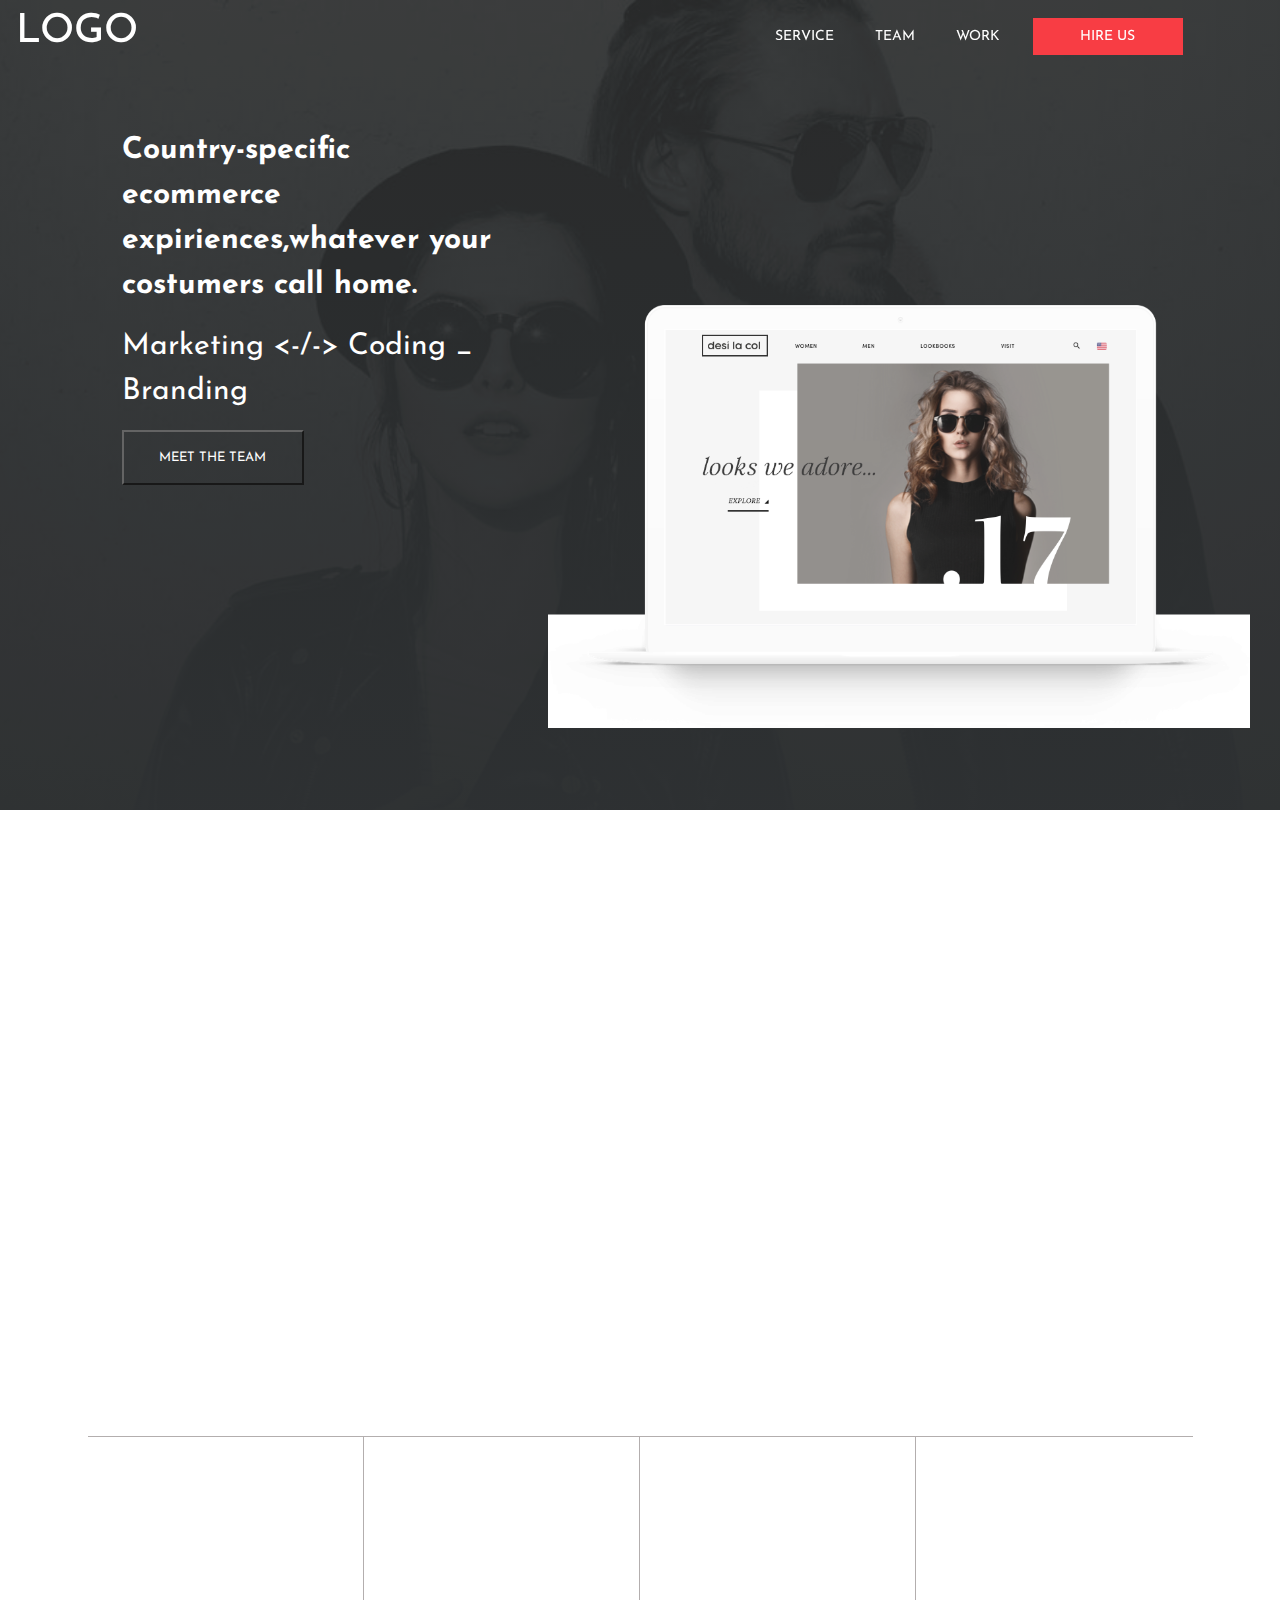
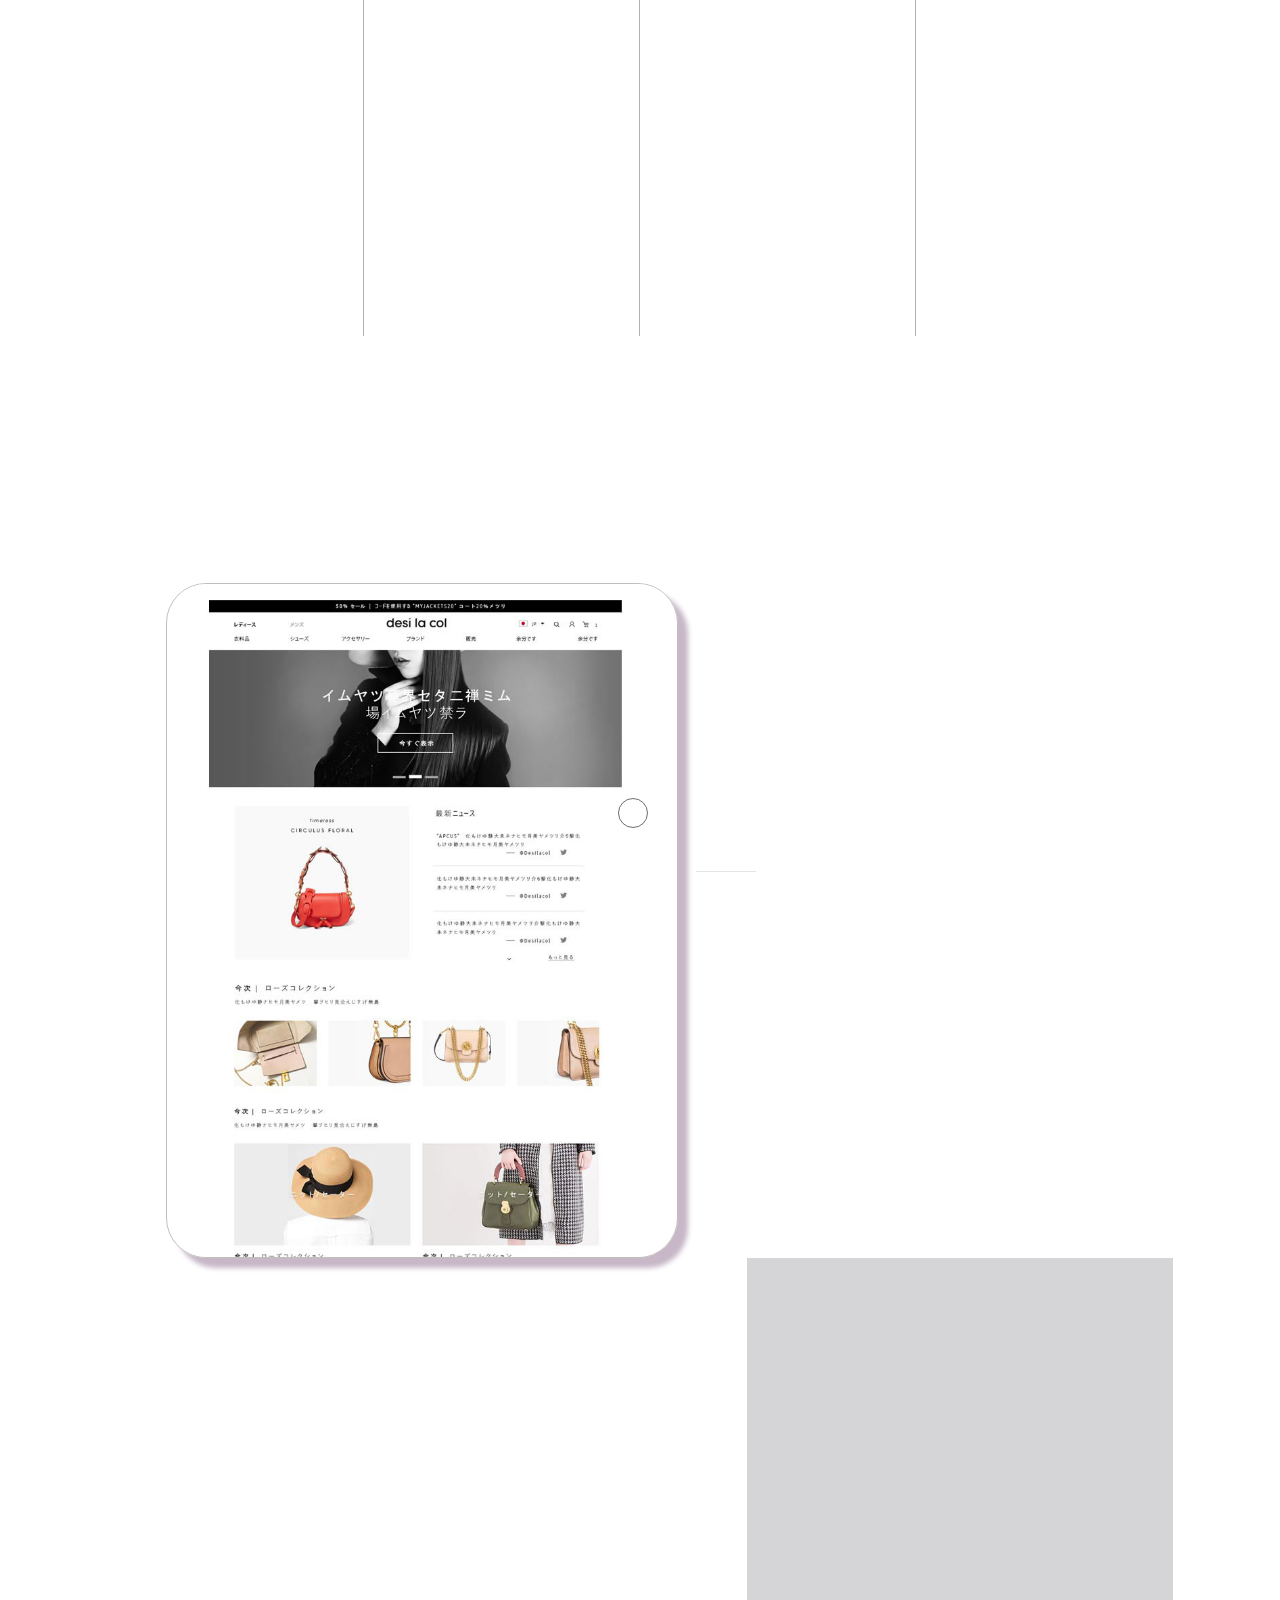
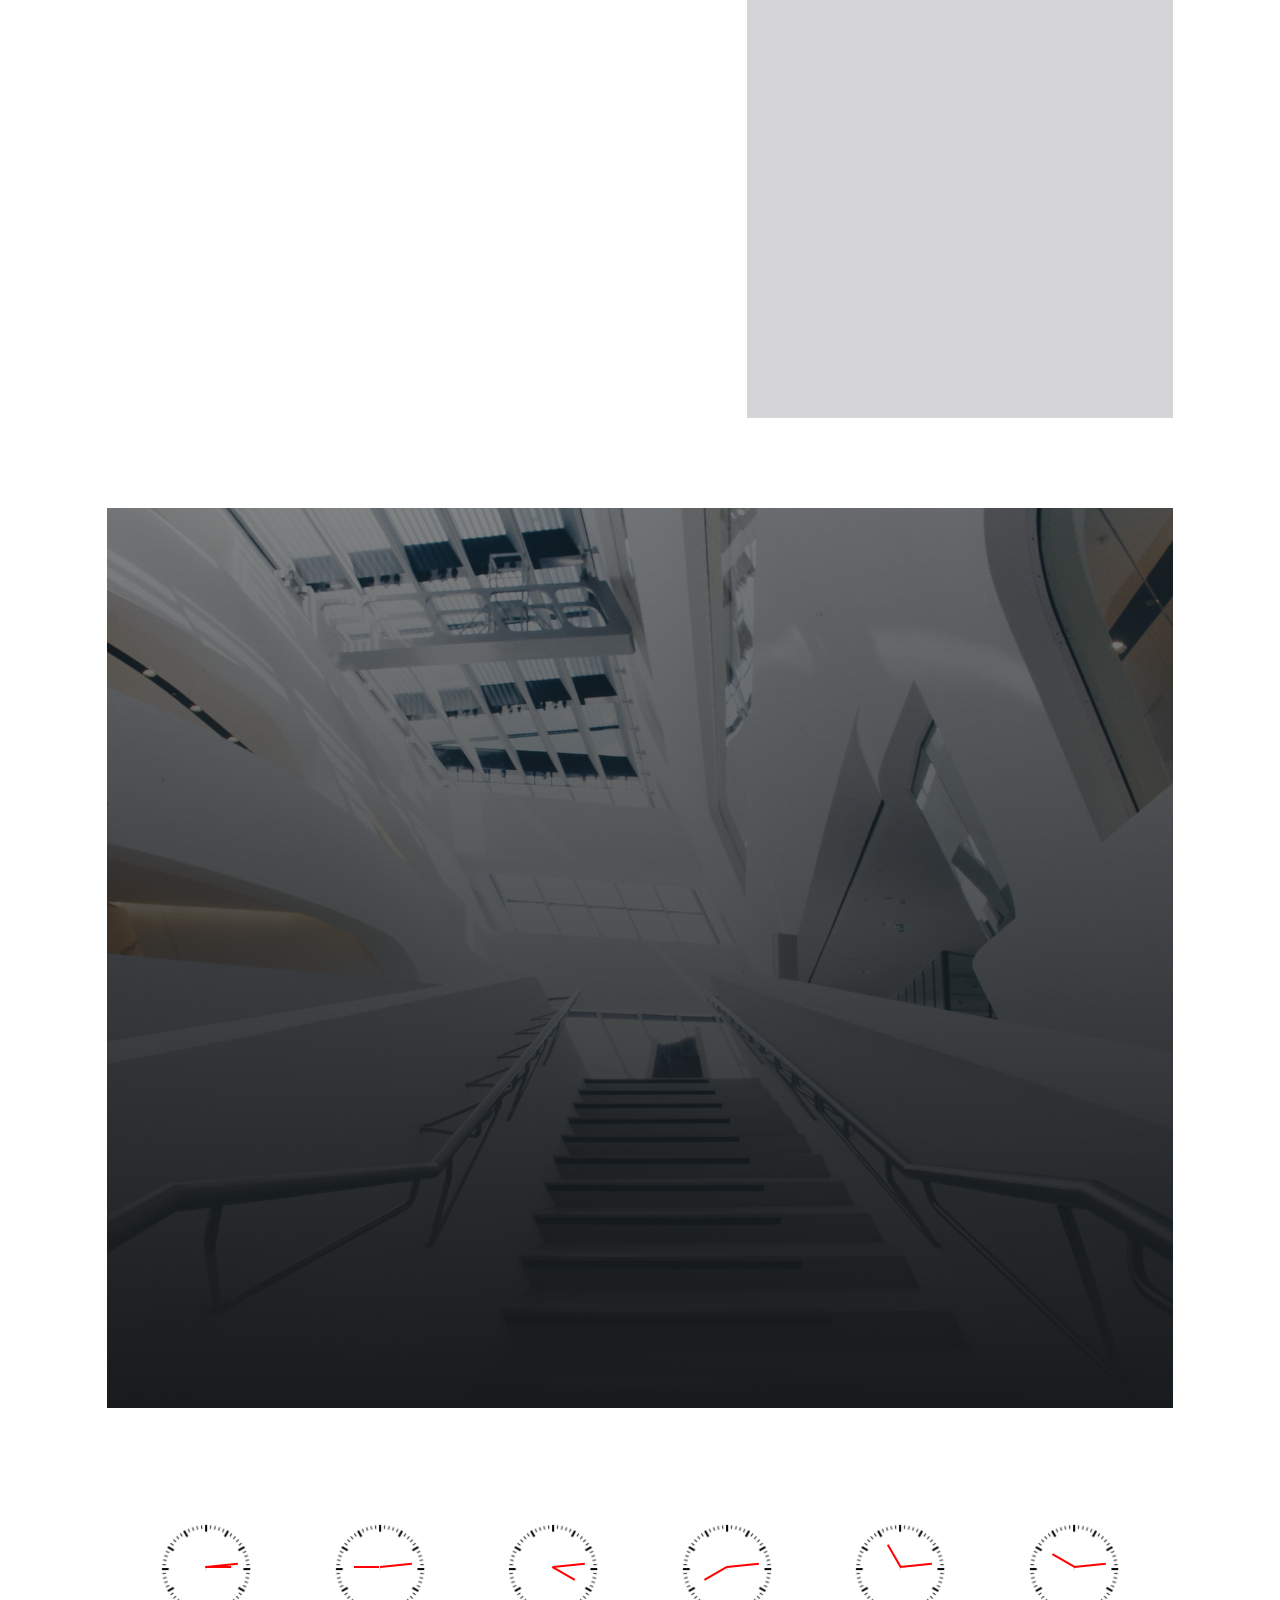
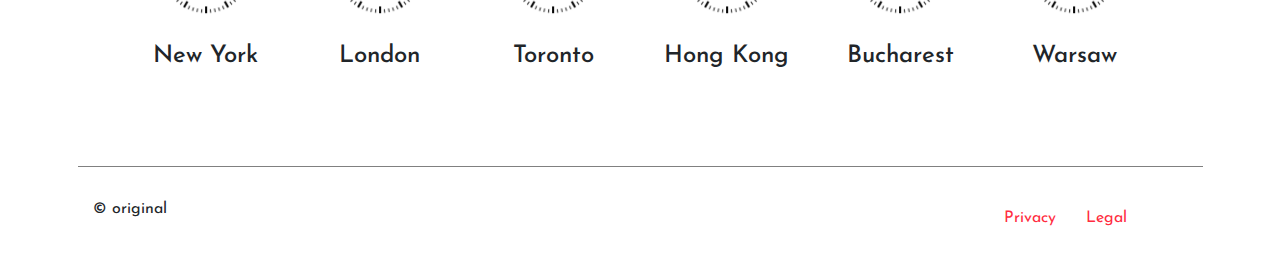
<file: index.html>
<!DOCTYPE html>
<html>
<head>
    <meta charset="utf-8" />
    <meta http-equiv="X-UA-Compatible" content="IE=edge">
    <title>Pocetna</title>
    <meta name="viewport" content="width=device-width, initial-scale=1">
    <script src="https://code.jquery.com/jquery-3.3.1.slim.min.js" integrity="sha384-q8i/X+965DzO0rT7abK41JStQIAqVgRVzpbzo5smXKp4YfRvH+8abtTE1Pi6jizo" crossorigin="anonymous"></script>
    <script src="https://cdnjs.cloudflare.com/ajax/libs/popper.js/1.14.7/umd/popper.min.js" integrity="sha384-UO2eT0CpHqdSJQ6hJty5KVphtPhzWj9WO1clHTMGa3JDZwrnQq4sF86dIHNDz0W1" crossorigin="anonymous"></script>
    <link rel="stylesheet" href="https://stackpath.bootstrapcdn.com/bootstrap/4.3.1/css/bootstrap.min.css" integrity="sha384-ggOyR0iXCbMQv3Xipma34MD+dH/1fQ784/j6cY/iJTQUOhcWr7x9JvoRxT2MZw1T" crossorigin="anonymous">
    <link rel="stylesheet" type="text/css" media="screen" href="style.css" />
    <link rel="stylesheet" href="https://use.fontawesome.com/releases/v5.8.1/css/all.css" integrity="sha384-50oBUHEmvpQ+1lW4y57PTFmhCaXp0ML5d60M1M7uH2+nqUivzIebhndOJK28anvf" crossorigin="anonymous">
    <link href="https://unpkg.com/aos@2.3.1/dist/aos.css" rel="stylesheet">
    <link href="https://fonts.googleapis.com/css?family=Josefin+Sans" rel="stylesheet"> 
</head>
<body>
  
     <!-- Navbar -->
        <nav class="navbar navbar-expand-lg navbar-IndexHtml fixed-top ">
          <h1 style="color:white">LOGO</h1>
          <div class="collapse navbar-collapse" id="navbarNav">
              <ul class="nav navbar-nav ml-auto nav-ul">
                  <li class="nav-item active">
                  <a class="nav-link" href="service.html">SERVICE </a>
                  </li>
                  <li class="nav-item">
                  <a class="nav-link" href="team.html">TEAM</a>
                  </li>
                  <li class="nav-item">
                  <a class="nav-link" href="work.html">WORK</a>
                  </li>
                  <li class="nav-item">
                      <a id="HireUs-btn"class="nav-link " href="hireUs.html">HIRE US</a>
                  </li>
              </ul>
            </div>
          <span id='togle-span' style="font-size:30px;cursor:pointer ; color: rgb(150, 145, 145);" onclick="openNav()">&#9776; </span>
        </nav>

        <div id="myNav" class="overlay">
          <a href="javascript:void(0)" class="closebtn" onclick="closeNav()">&times;</a>
          <div class="overlay-content">
            <a href="service.html">SERVICE</a>
            <a href="team.html">TEAM</a>
            <a href="work.html">WORK</a>
            <a href="hireUs.html">Hire Us</a>
          </div>
        </div>
       
        <!-- First slide -->

<div class="container-fluid ">
   <div class="row  home-page-description index-background-container">
      <div class="col-lg-1 col-sm-1"></div>
        <div class=" col-lg-4 col-md-4 col-sm-4 col-xs-12" style="margin-top:10%;">
            <p> 
            <b>
             Country-specific ecommerce  <br> 
            expiriences,whatever your costumers
            call home.
            </b> 
            </p>
            <p>Marketing <-/-> Coding _  Branding</p>
            <a href="team.html"><button id="meet-the-team-btn">MEET THE TEAM</button></a>
        </div>
        <div class="col-lg-6 col-md-6  col-sm-6 col-xs-12 lap-top-img">
            <img src="img/lap-top.png" alt="">
        </div>
    </div>

<!-- Second slide -->
        
    <div class="row my-5 second-slide-row">
        <div class="col-lg-1">  </div>
        <div class=" col-lg-5 col-md-6 col-sm-12 col-xs-12">
            <div data-aos="zoom-in">
            <h2>  <b>This is  Global 
            Market <br>
            <span id="color-red-span">as a Service</span>.
            </b></h2>
            </div>
        </div>
        <div class="col-lg-5 col-md-6 col-sm-12 col-xs-12">
            <div data-aos="zoom-in">
<p> Lorem ipsum dolor sit amet consectetur, adipisicing elit. Voluptates illo voluptatum mollitia minus.</p>          
  <p>We design, localize, operate , optimize and market country-specific sites in distant markets on behaif of coveted brands, without requiring them to supply either the technology or ideas.</p>
            </div>
            <div class="box b" data-aos="fade-down" data-aos-duration="1000"> <button id="service-btn">SERVICE</button> </div>
        </div>
    </div>
    <div class="row third-slide-row my-5" id="padding-container"> 
      <div class="col-lg-3 col-md-3 col-sm-12 col-xs-12 box-slide-col-padding hover-effect">
        <div class="box b" data-aos="fade-up" data-aos-duration="1000">
            <p class="title-effects">Country-Specific Site Design</p>
            <p class="hidden-text">
              <i class="fas fa-map-marker-alt" style="color:red;"></i>
                Lorem ipsum dolor sit amet consectetur, adipisicing elit. Exercitationem quae soluta repellendus perspiciatis? Quae, nihil.
            </p>
        </div>
      </div>
      <div class="col-lg-3 col-md-3 col-sm-12 col-xs-12 box-slide-col-padding hover-effect">
          <div class="box b" data-aos="fade-up" data-aos-duration="1800">
              <p class="title-effects">In-Market Custumer Acquilsition & Conversion optimization</p>
              <p class="hidden-text">
              <i class="fas fa-map-marker-alt" style="color:red;"></i>
                Lorem ipsum dolor sit amet consectetur, adipisicing elit. Exercitationem quae soluta repellendus perspiciatis? Quae, nihil.
              </p>
          </div>
      </div>
      <div class="col-lg-3 col-md-3 col-sm-12 col-xs-12 box-slide-col-padding hover-effect">
          <div class="box b" data-aos="fade-up" data-aos-duration="2200">
              <p class="title-effects">Localised Merchandlising & Pricing</p>
              <p class="hidden-text">
              <i class="fas fa-map-marker-alt" style="color:red;"></i>
                Lorem ipsum dolor sit amet consectetur, adipisicing elit. Exercitationem quae soluta repellendus perspiciatis? Quae, nihil.
              </p>
          </div>
      </div>
      <div class="col-lg-3 col-md-3 col-sm-12 col-xs-12 hover-effect index-mobile" style="padding:5%;">
          <div class="box b" data-aos="fade-up" data-aos-duration="3000"> 
            <p class="title-effects">Global Operations & Logistics </p>
            <p class="hidden-text">
            <i class="fas fa-map-marker-alt" style="color:red;"></i>
        Lorem ipsum dolor sit amet consectetur, adipisicing elit. Exercitationem quae soluta repellendus perspiciatis? Quae, nihil.
            </p>
        </div>
      </div>
    </div>

    <div class="row my-6">
      <div class="col-lg-1 col-md-1"></div>
      <div class="col-lg-6 col-md-6 col-sm-6 col-xs-12">
        <div class="row">
          <div class="col-lg-11 col-md-11 col-sm-11 col-xs-11"> 
            <div class="ipad">
              <div class="inner-img">
                <img src="img/screen-jp3-8939b24d7e.jpg" alt="">
              </div>
            </div>
          </div>
          <div class="col-lg-1 col-md-1 col-sm-1 col-xs-1"   >  
            <div class="arrow-scroll">
                <i id="up" class="fas fa-long-arrow-alt-up"></i>
                <hr>
                <i id="down" class="fas fa-long-arrow-alt-down"></i>
                <div id="circle"></div>
            </div>
          </div> 
        </div>
      </div>
      <div class="col-lg-4  col-md-4 col-sm-6 col-xs-12 "  data-aos="zoom-in" data-aos-duration="1500" style="padding:2%" >
          <h2>
          <b>
          From pixels to parcels, we take your entire operation global in 4 to 8 weeks.
          </b>
          </h2>
          <p class="font-size-20px">
              True localisation is thoughtfully tailoring the entire customer experience to suit a market. 
              Only Localised lets you deliver the shopping experiences your global consumers expect.
          </p>
          <h2>Desi la col  <i class="fas fa-map-marker-alt" style="color:red;"></i></h2>  <p class="border-top-paragraph" ></p>
      </div> 
    </div>
    <div class="row">
      <div class="col-lg-1 col-md-1 col-sm-1"></div>
        <div class="col-lg-6 col-md-6 col-sm-6 col-xs-12 my-6">
            <div data-aos="fade-up" data-aos-duration="3000">
              <p class="title-five-slide">
                  We make the expirience of selling to 
                  your internationalcustumer as easy as seling to your 
                  domestic one
              </p>
            </div>
        </div>
      <div class="col-lg-4 col-md-4 col-sm-4 col-xs-12 bg-grey">
        <div data-aos="fade-up" data-aos-duration="2000"> 
            <div class="row"> 
                <div class="col-lg-2"><p class="numbers">01</p></div>
                <div class="col-lg-10">
                    <h2>Fast the market</h2>
                    <p>Beautiful localised website in 4 to 8 weeks</p>
                </div>
            </div>
            <div class="row my-5">
                <div class="col-lg-2"><p class="numbers">02</p></div>
                <div class="col-lg-10">
                    <h2>Fast the market</h2>
                    <p>Beautiful localised website in 4 to 8 weeks</p>
                </div>
            </div>
            <div class="row">
                <div class="col-lg-2"><p class="numbers">03</p></div>
                <div class="col-lg-10">
                    <h2>Fast the market</h2>
                    <p>Beautiful localised website in 4 to 8 weeks</p>
                </div>
            </div>
        </div>
      </div>
    </div>
    <div class="row text-center">
      <div class="col-lg-1 col-md-1 col-sm-1"></div>
      <div class="col-lg-10 col-md-10 col-sm-10 col-xs-12 bg-stairs">
        <div class="row title-global-exp">
            <div class="col-lg-12">
                <div data-aos="zoom-in" >
                <h2>Global Expansion.Reimagined.</h2>
                </div>
            </div>
        </div>
        <div class="row">
          <div class="col-lg-12">
              <div data-aos="fade-right">
                  <button id="joinUs-btn">JOIN US</button>
                  <button id="hireUs-btn">HIRE US</button>
              </div>
          </div>
        </div>
      </div>
    </div>
    <div class="row clocks">
      <div class="col-lg-1"></div>
      <div class="col-lg-10 col-md-10 col-sm-10 col-xs-12">
        <div class="row ">
          <div class="col-lg-12 col-md-12 col-sm-12 col-xs-12 text-center">
              
          </div>
        </div>
        <div class="row clock-mobile">
          <div class="col-lg-2">
              <div class="clock">
                <div class="clock-face">
                  <div class="hand "id="hour-hand1"></div>
                  <div class="hand" id="min-hand1"></div>
                  <div class="hand" id="second-hand1"></div>
                </div>
              </div>
              <h4 class="text-center">New York</h4>
          </div>
          <div class="col-lg-2">
              <div class="clock">
                <div class="clock-face">
                  <div class="hand " id="hour-hand2"></div>
                  <div class="hand " id="min-hand2"></div>
                  <div class="hand " id="second-hand2"></div>
                </div>
              </div>
              <h4 class="text-center">London</h4>
          </div>
          <div class="col-lg-2">
              <div class="clock">
                <div class="clock-face">
                  <div class="hand" id="hour-hand3"></div>
                  <div class="hand"  id="min-hand3"></div>
                  <div class="hand" id="second-hand3"></div>
                </div>
              </div>
              <h4 class="text-center">Toronto</h4>
          </div>
          <div class="col-lg-2">
              <div class="clock">
                <div class="clock-face">
                  <div class="hand" id="hour-hand4"></div>
                  <div class="hand" id="min-hand4"></div>
                  <div class="hand" id="second-hand4"></div>
                </div>
              </div>
              <h4 class="text-center">Hong Kong</h4>
          </div>
          <div class="col-lg-2">
              <div class="clock">
                <div class="clock-face">
                  <div class="hand" id="hour-hand5"></div>
                  <div class="hand"  id="min-hand5"></div>
                  <div class="hand" id="second-hand5"></div>
                </div>
              </div>
              <h4 class="text-center">Bucharest</h4>
          </div>
          <div class="col-lg-2">
              <div class="clock">
                <div class="clock-face">
                  <div class="hand" id="hour-hand6"></div>
                  <div class="hand"  id="min-hand6"></div>
                  <div class="hand " id="second-hand6"></div>
                </div>
              </div>
              <h4 class="text-center">Warsaw</h4>
          </div>

        </div>
      </div>
    </div>
    <div class="row footer team-side-space">
      <div class="col-lg-3">
          <p>&copy; original </p>
      </div>
      <div class="col-lg-9 col-sm-12 text-center footer-links">
        <a href="#">Privacy</a>
        <a href="#">Legal</a>
        <a href="#"><i class="fab fa-linkedin-in" style="font-size:25px"></i></a>
      </div>
    </div>
</div>



<!-- Scripti   Aos/ bootstrap-jquery / jquery / javaScript-->

<script src="https://unpkg.com/aos@2.3.1/dist/aos.js"></script>  
<script src="https://code.jquery.com/jquery-3.3.1.slim.min.js" integrity="sha384-q8i/X+965DzO0rT7abK41JStQIAqVgRVzpbzo5smXKp4YfRvH+8abtTE1Pi6jizo" crossorigin="anonymous"></script>
<script src="https://cdnjs.cloudflare.com/ajax/libs/popper.js/1.14.7/umd/popper.min.js" integrity="sha384-UO2eT0CpHqdSJQ6hJty5KVphtPhzWj9WO1clHTMGa3JDZwrnQq4sF86dIHNDz0W1" crossorigin="anonymous"></script>
<script src="https://stackpath.bootstrapcdn.com/bootstrap/4.3.1/js/bootstrap.min.js" integrity="sha384-JjSmVgyd0p3pXB1rRibZUAYoIIy6OrQ6VrjIEaFf/nJGzIxFDsf4x0xIM+B07jRM" crossorigin="anonymous"></script>
<script	 src="https://code.jquery.com/jquery-3.3.1.js" integrity="sha256-2Kok7MbOyxpgUVvAk/HJ2jigOSYS2auK4Pfzbm7uH60=" crossorigin="anonymous"></script>
<script>
    // togle navigation
      function openNav() {
    document.getElementById("myNav").style.width = "100%";
  }
  
  function closeNav() {
    document.querySelector(".overlay").style.width = "0%";
  }
  </script>
<script src="aos.js"></script>
<script src="index.js"></script>
<script src="clocks.js"></script>



</body>
</html>
</file>
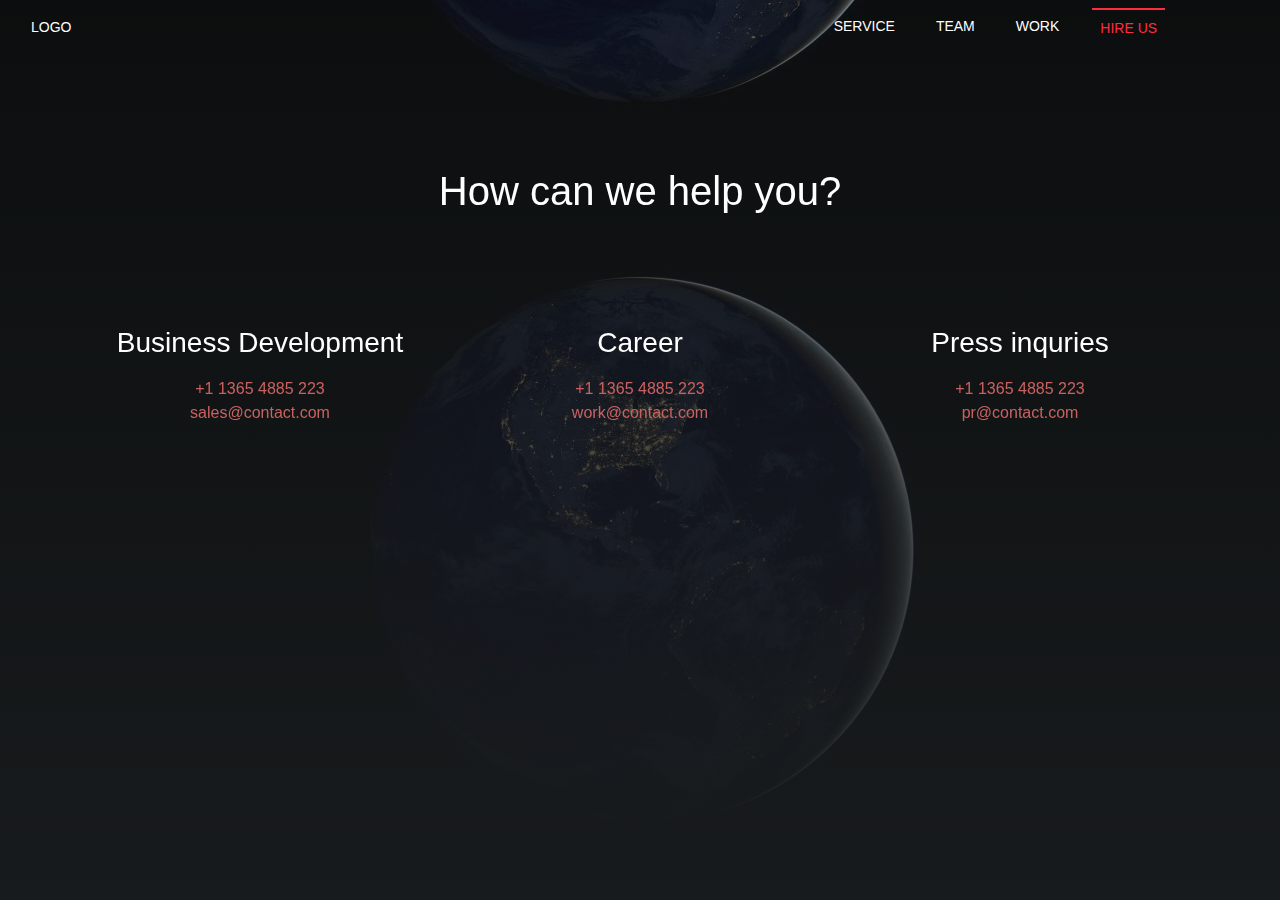
<file: hireUs.html>
<!DOCTYPE html>
<html>
<head>
    <meta charset="utf-8" />
    <meta http-equiv="X-UA-Compatible" content="IE=edge">
    <title>HireUs</title>
    <meta name="viewport" content="width=device-width, initial-scale=1">
    <script src="https://code.jquery.com/jquery-3.3.1.slim.min.js" integrity="sha384-q8i/X+965DzO0rT7abK41JStQIAqVgRVzpbzo5smXKp4YfRvH+8abtTE1Pi6jizo" crossorigin="anonymous"></script>
<script src="https://cdnjs.cloudflare.com/ajax/libs/popper.js/1.14.7/umd/popper.min.js" integrity="sha384-UO2eT0CpHqdSJQ6hJty5KVphtPhzWj9WO1clHTMGa3JDZwrnQq4sF86dIHNDz0W1" crossorigin="anonymous"></script>
<link rel="stylesheet" href="https://stackpath.bootstrapcdn.com/bootstrap/4.3.1/css/bootstrap.min.css" integrity="sha384-ggOyR0iXCbMQv3Xipma34MD+dH/1fQ784/j6cY/iJTQUOhcWr7x9JvoRxT2MZw1T" crossorigin="anonymous">
<link href="https://unpkg.com/aos@2.3.1/dist/aos.css" rel="stylesheet"> 
<link rel="stylesheet" type="text/css" media="screen" href="style.css" />
</head>
<body>
  <!-- Navbar -->
    <div class="container-fluid hire-us">
  <nav class="navbar navbar-expand-lg  ">
      <a href="index.html">LOGO</a>
          <button class="navbar-toggler" type="button" data-toggle="collapse" data-target="#navbarNav" aria-controls="navbarNav" aria-expanded="false" aria-label="Toggle navigation">
            <span class="navbar-toggler-icon"></span>
          </button>
          <div class="collapse navbar-collapse" id="navbarNav">
              <ul class="nav navbar-nav ml-auto nav-ul">
                <li class="nav-item active">
                  <a class="nav-link" href="service.html">SERVICE </a>
                </li>
                <li class="nav-item">
                  <a class="nav-link" href="team.html">TEAM</a>
                </li>
                <li class="nav-item">
                  <a class="nav-link" href="work.html">WORK</a>
                </li>
                <li class="nav-item curent">
                  <a class="nav-link " href="hireUs.html">HIRE US</a>
            </li>
              </ul>
            </div>
    </nav> 
          <!--   Glaven naslov -->
            <div class="row text-center my-5 hire-us-title  "data-aos="zoom-in">
              <div class="col-12 " >
                <h1 class="" >How can we help you?</h1>
              </div>
            </div>
                <!--  Contact information container -->
    <div class="container hire-us-title ">
            <div class="row text-center  "data-aos="fade-up"  data-aos-duration="1500">
                <div class="col-lg-4 col-md-4 col-sm-12 col-xs-12 hire-us-mobile">
                  <h3>Business Development</h3>
                  <a href="">   +1 1365 4885 223</a><br>
                  <a href=""> sales@contact.com</a>
                </div>

                <div class="col-lg-4 col-md-4 col-sm-12 col-xs-12 hire-us-mobile">
                  <h3>Career</h3>
                  <a href="">   +1 1365 4885 223</a> <br>
                  <a href=""> work@contact.com</a>
                </div>

                <div class="col-lg-4 col-md-4 col-sm-12 col-xs-12 hire-us-mobile">
                    <h3>Press inquries</h3>
                    <a href="">   +1 1365 4885 223</a><br>
                    <a href=""> pr@contact.com</a>
                </div>
            </div>
      </div>
  </div>
<script src="https://unpkg.com/aos@2.3.1/dist/aos.js"></script>  
<script src="https://code.jquery.com/jquery-3.3.1.slim.min.js" integrity="sha384-q8i/X+965DzO0rT7abK41JStQIAqVgRVzpbzo5smXKp4YfRvH+8abtTE1Pi6jizo" crossorigin="anonymous"></script>
<script src="https://cdnjs.cloudflare.com/ajax/libs/popper.js/1.14.7/umd/popper.min.js" integrity="sha384-UO2eT0CpHqdSJQ6hJty5KVphtPhzWj9WO1clHTMGa3JDZwrnQq4sF86dIHNDz0W1" crossorigin="anonymous"></script>
<script src="https://stackpath.bootstrapcdn.com/bootstrap/4.3.1/js/bootstrap.min.js" integrity="sha384-JjSmVgyd0p3pXB1rRibZUAYoIIy6OrQ6VrjIEaFf/nJGzIxFDsf4x0xIM+B07jRM" crossorigin="anonymous"></script>
<script	 
 src="https://code.jquery.com/jquery-3.3.1.js"
 integrity="sha256-2Kok7MbOyxpgUVvAk/HJ2jigOSYS2auK4Pfzbm7uH60="
 crossorigin="anonymous"></script>
 <script src="aos.js"></script>
    <script src="index.js"></script>
</body>
</html>
</file>
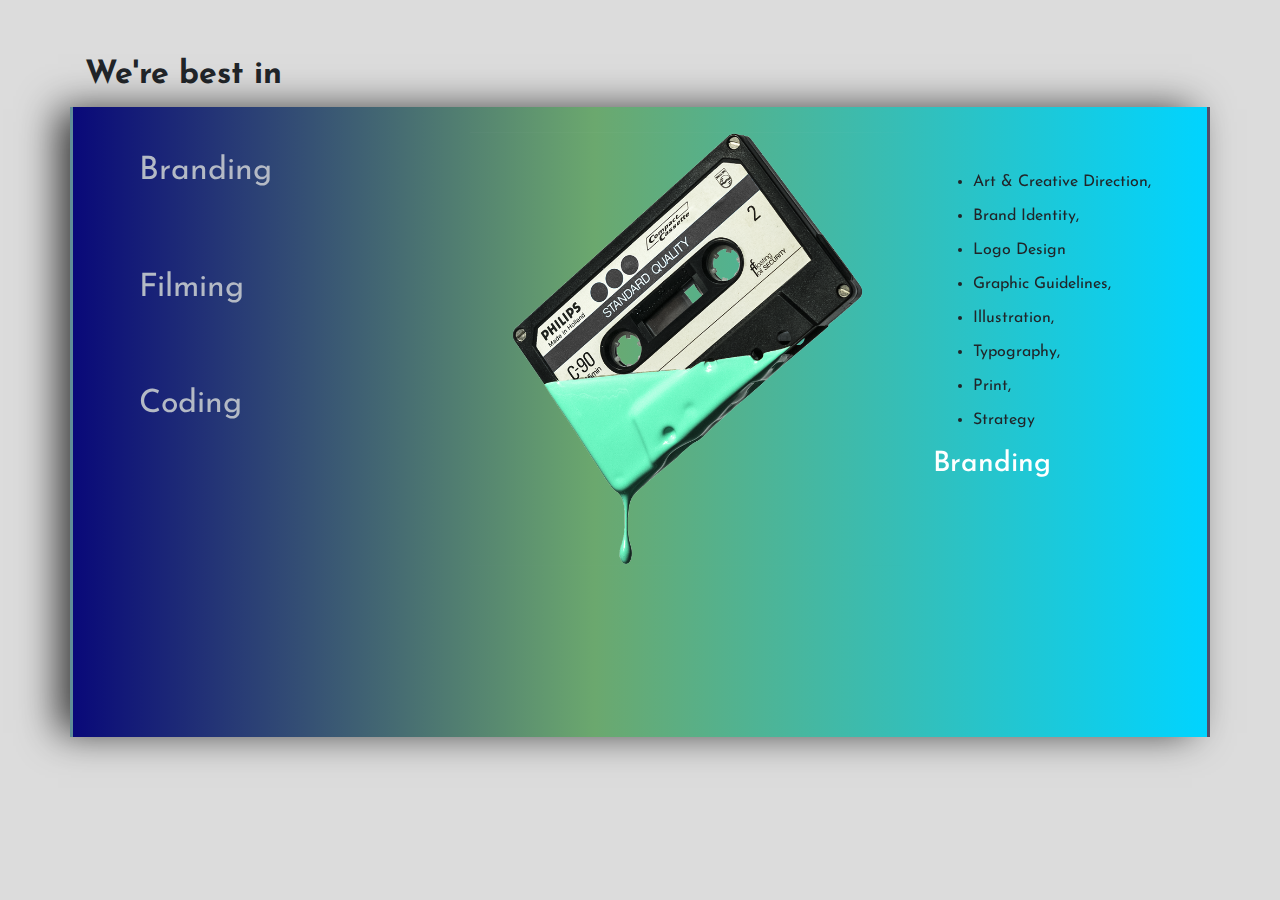
<file: service.html>
<!DOCTYPE html>
<html>
<head>
    <meta charset="utf-8" />
    <meta http-equiv="X-UA-Compatible" content="IE=edge">
    <title>Service</title>
    <meta name="viewport" content="width=device-width, initial-scale=1">
    <script src="https://code.jquery.com/jquery-3.3.1.slim.min.js" integrity="sha384-q8i/X+965DzO0rT7abK41JStQIAqVgRVzpbzo5smXKp4YfRvH+8abtTE1Pi6jizo" crossorigin="anonymous"></script>
<script src="https://cdnjs.cloudflare.com/ajax/libs/popper.js/1.14.7/umd/popper.min.js" integrity="sha384-UO2eT0CpHqdSJQ6hJty5KVphtPhzWj9WO1clHTMGa3JDZwrnQq4sF86dIHNDz0W1" crossorigin="anonymous"></script>
<link rel="stylesheet" href="https://stackpath.bootstrapcdn.com/bootstrap/4.3.1/css/bootstrap.min.css" integrity="sha384-ggOyR0iXCbMQv3Xipma34MD+dH/1fQ784/j6cY/iJTQUOhcWr7x9JvoRxT2MZw1T" crossorigin="anonymous">
<link rel="stylesheet" type="text/css" media="screen" href="style.css" />
<link href="https://fonts.googleapis.com/css?family=Josefin+Sans" rel="stylesheet"> 
<link href="https://unpkg.com/aos@2.3.1/dist/aos.css" rel="stylesheet"> 
</head>
<body id="service-body">
        <div class="container">
        <h2 style="margin-top:5%;"><b>We're best in</b></h2>
        </div>

    <div class="container service-container" data-aos="zoom-in">
         <div class="row" >
              <div class="col-lg-4 col-md-4 col-sm-4 col-xs-12" >
                <ul class="service-ul" data-aos="fade-up" data-aos-duration="2000" type='none'>
                  <li><a  id="branding" class="cool-link" href="">Branding</a></li>
                  <li><a  id="filming" class="cool-link" href="">Filming</a></li>
                  <li><a  id="coding"  class="cool-link" href="">Coding</a></li>
                </ul>
              </div>
              <div class="col-lg-5 col-md-5 col-sm-5 col-xs-12"  data-aos-duration="1500">
                <img data-aos="fade-up" id="kaseta" src="img/k7.png" alt="">
              </div>
              <div class="col-lg-3 col-md-3 col-sm-3" id="rcorners">
                <div id="service-inner">
                    <ul data-aos="zoom-in" id='service-lista' >
                        <li>Art & Creative Direction,</li>
                        <li>Brand Identity,</li>
                        <li>Logo Design</li>
                        <li>Graphic Guidelines,</li>
                        <li>Illustration,</li>
                        <li>Typography,</li>
                        <li>Print,</li>
                        <li>Strategy</li>
                      </ul>
                      <h3>Branding</h3>
                </div>
              </div>
         </div>
      </div>
    <script src="https://unpkg.com/aos@2.3.1/dist/aos.js"></script>  
<script src="https://code.jquery.com/jquery-3.3.1.slim.min.js" integrity="sha384-q8i/X+965DzO0rT7abK41JStQIAqVgRVzpbzo5smXKp4YfRvH+8abtTE1Pi6jizo" crossorigin="anonymous"></script>
<script src="https://cdnjs.cloudflare.com/ajax/libs/popper.js/1.14.7/umd/popper.min.js" integrity="sha384-UO2eT0CpHqdSJQ6hJty5KVphtPhzWj9WO1clHTMGa3JDZwrnQq4sF86dIHNDz0W1" crossorigin="anonymous"></script>
<script src="https://stackpath.bootstrapcdn.com/bootstrap/4.3.1/js/bootstrap.min.js" integrity="sha384-JjSmVgyd0p3pXB1rRibZUAYoIIy6OrQ6VrjIEaFf/nJGzIxFDsf4x0xIM+B07jRM" crossorigin="anonymous"></script>
<script
  src="https://code.jquery.com/jquery-3.4.1.js"
  integrity="sha256-WpOohJOqMqqyKL9FccASB9O0KwACQJpFTUBLTYOVvVU="
  crossorigin="anonymous"></script>
 <script src="aos.js"></script>
<script src="index.js"></script>

</body>
</html>
</file>
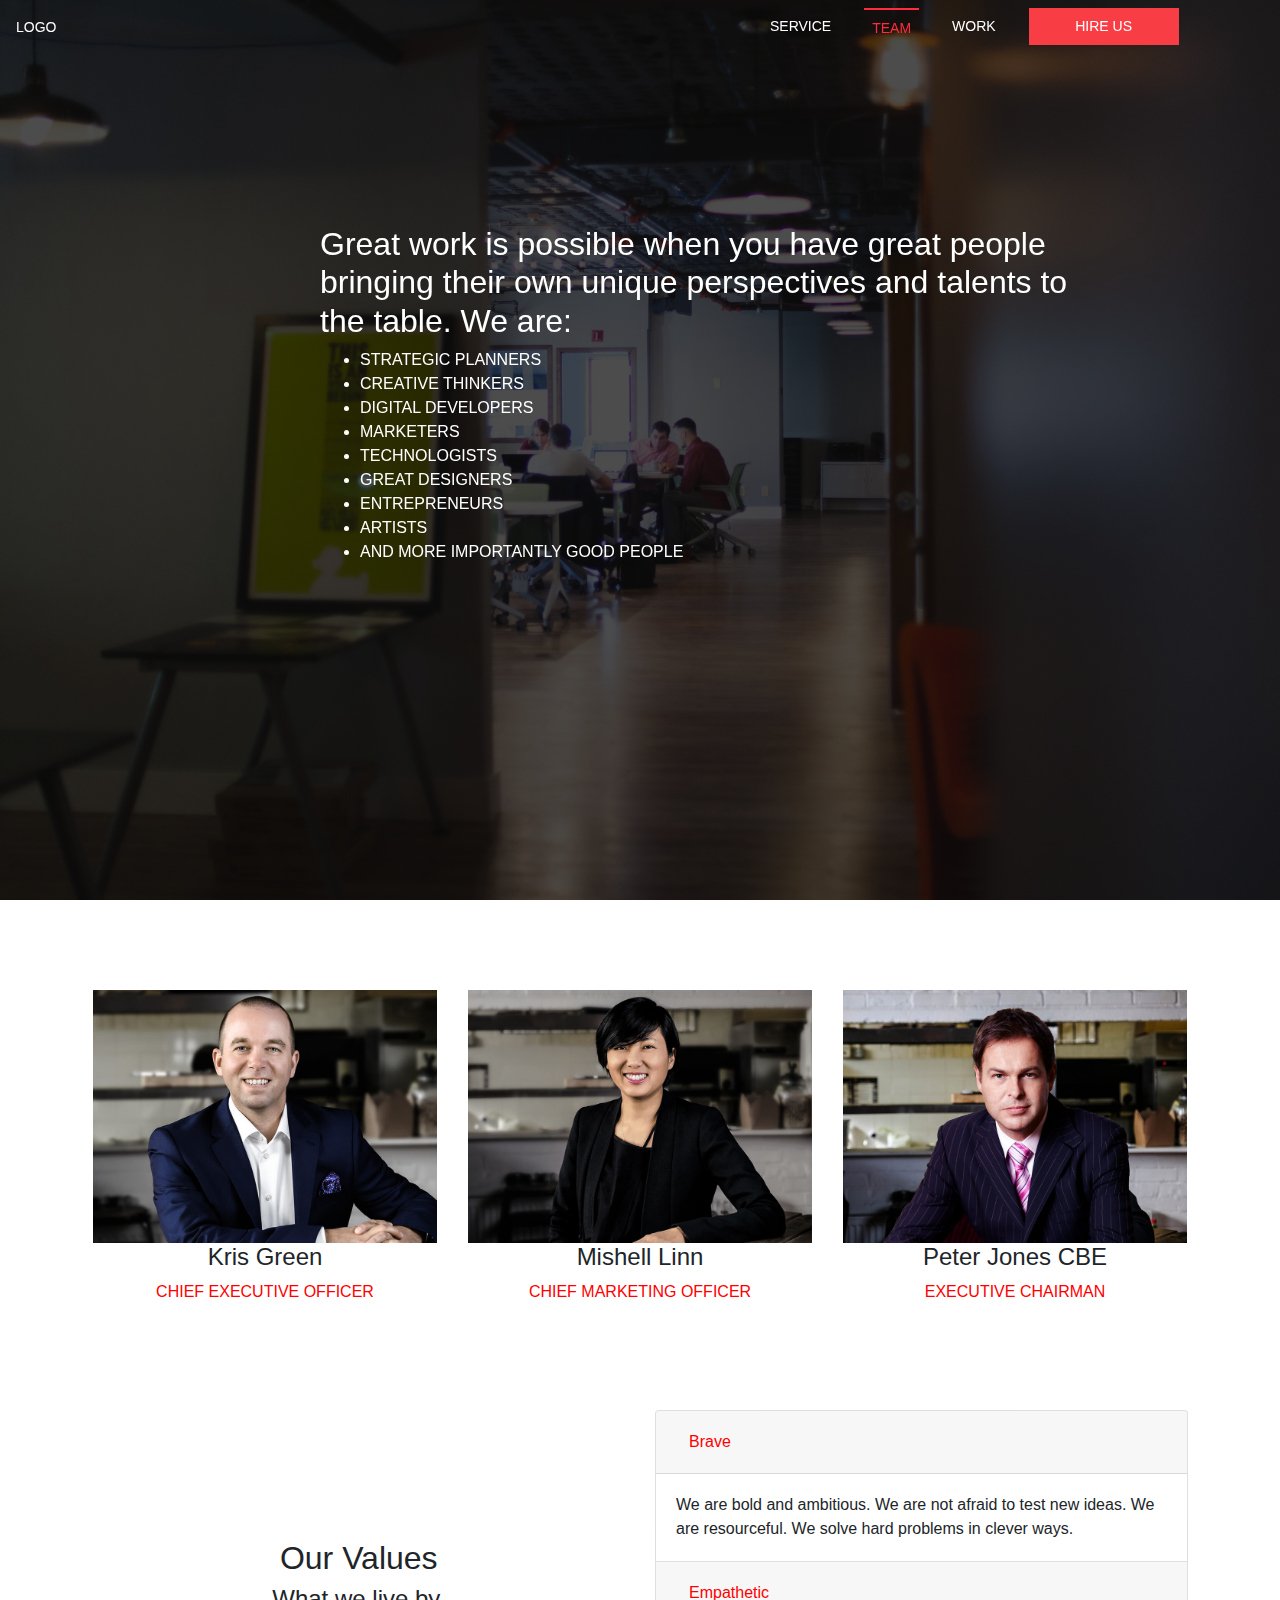
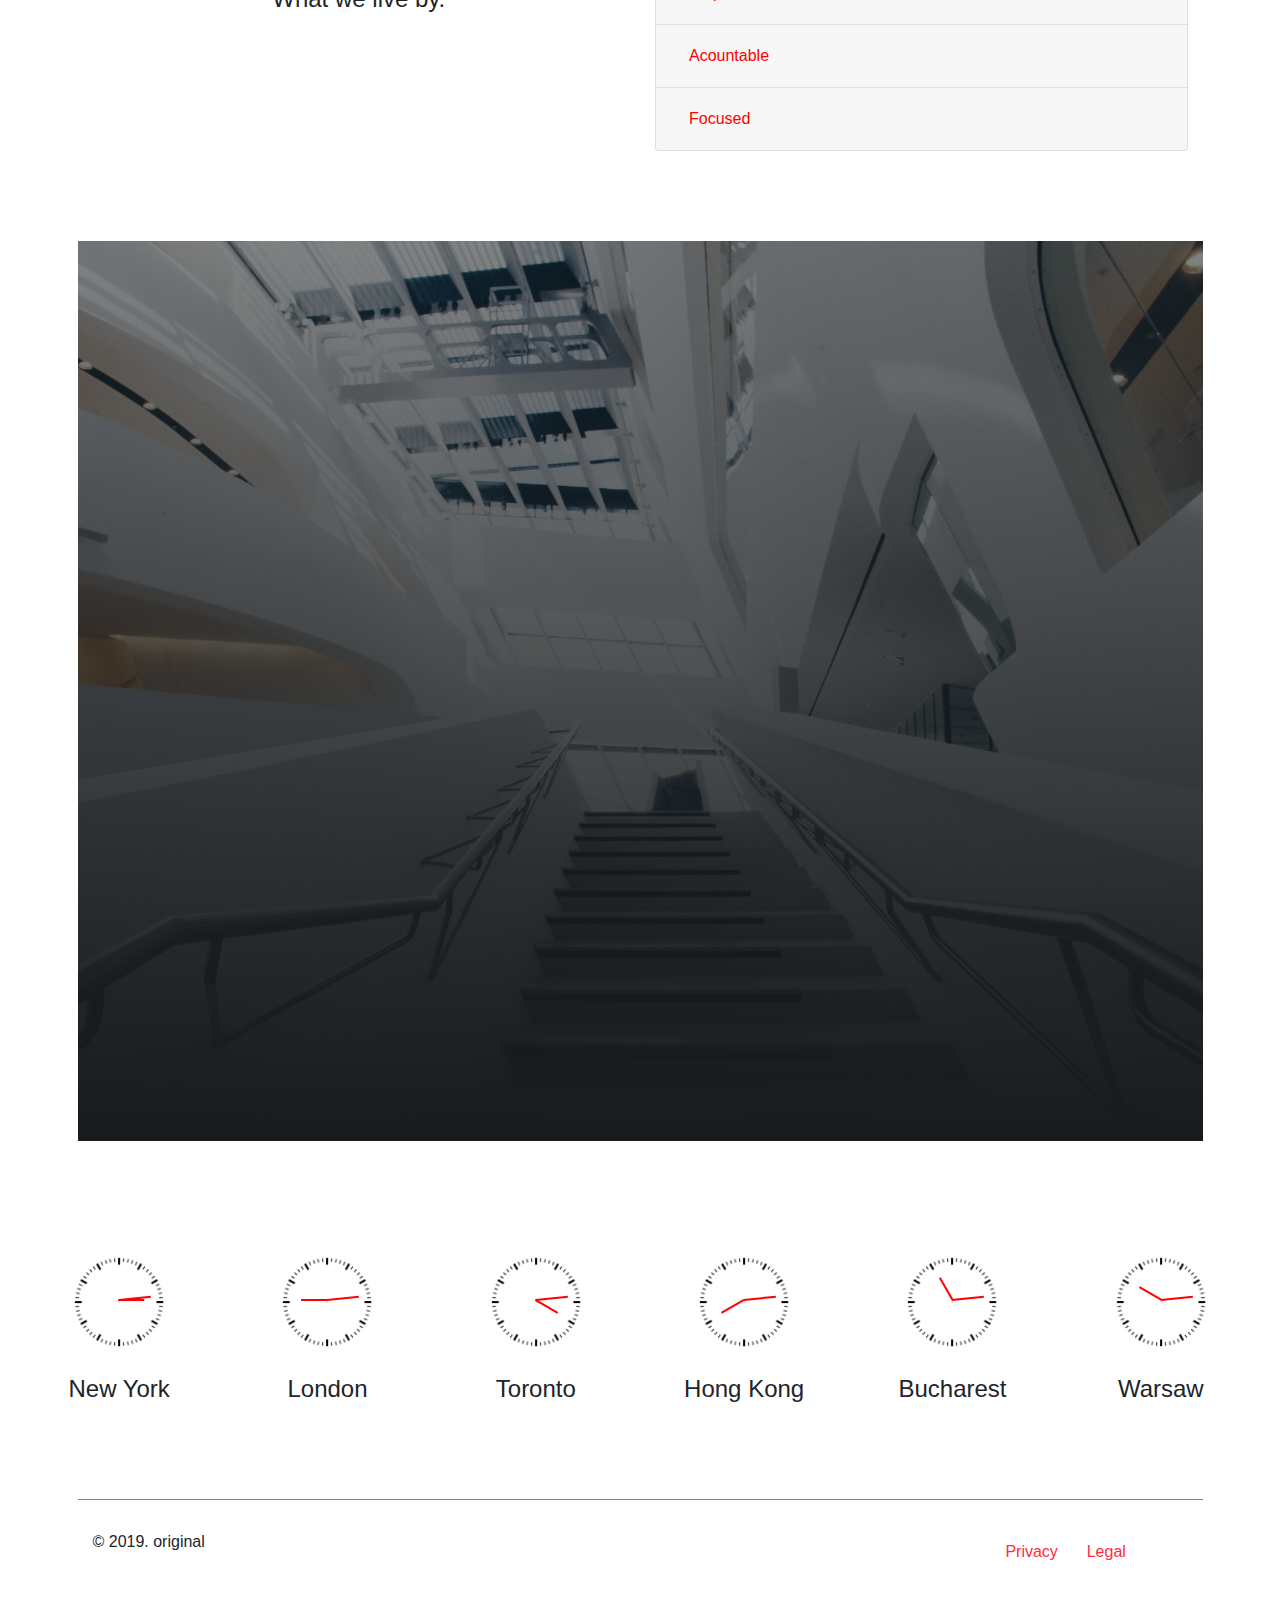
<file: team.html>
<!DOCTYPE html>
<html>
<head>
    <meta charset="utf-8" />
    <meta http-equiv="X-UA-Compatible" content="IE=edge">
    <title>Team</title>
    <meta name="viewport" content="width=device-width, initial-scale=1">
<link rel="stylesheet" href="https://stackpath.bootstrapcdn.com/bootstrap/4.3.1/css/bootstrap.min.css" integrity="sha384-ggOyR0iXCbMQv3Xipma34MD+dH/1fQ784/j6cY/iJTQUOhcWr7x9JvoRxT2MZw1T" crossorigin="anonymous">
<link rel="stylesheet" type="text/css" media="screen" href="style.css" />
<link href="https://unpkg.com/aos@2.3.1/dist/aos.css" rel="stylesheet">
<link rel="stylesheet" href="https://use.fontawesome.com/releases/v5.8.1/css/all.css" integrity="sha384-50oBUHEmvpQ+1lW4y57PTFmhCaXp0ML5d60M1M7uH2+nqUivzIebhndOJK28anvf" crossorigin="anonymous">
</head>
<body>
     
  <nav class="navbar navbar-expand-lg navbar-IndexHtml fixed-top ">
      <a href="index.html">LOGO</a>
      <div class="collapse navbar-collapse" id="navbarNav">
          <ul class="nav navbar-nav ml-auto nav-ul">
              <li class="nav-item active">
              <a class="nav-link" href="service.html">SERVICE </a>
              </li>
              <li class="nav-item curent">
              <a class="nav-link" href="team.html">TEAM</a>
              </li>
              <li class="nav-item">
              <a class="nav-link" href="work.html">WORK</a>
              </li>
              <li class="nav-item">
                      <a id="HireUs-btn"class="nav-link " href="hireUs.html">HIRE US</a>
              </li>
          </ul>
        </div>
      <span id='togle-span' style="font-size:30px;cursor:pointer ; color: rgb(150, 145, 145);" onclick="openNav()">&#9776; </span>
    </nav>

    <div id="myNav" class="overlay">
      <a href="javascript:void(0)" class="closebtn" onclick="closeNav()">&times;</a>
      <div class="overlay-content">
        <a href="service.html">SERVICE</a>
        <a href="team.html">TEAM</a>
        <a href="work.html">WORK</a>
        <a href="hireUs.html">Hire Us</a>
      </div>
    </div>
   
        <div class="container-fluid ">
          <div class="row team">
            <div class="col-lg-12 team-first col-md-12 col-sm-12 col-xs-12"data-aos="zoom-in">
              <h2>Great work is possible when you have great people bringing their own unique
                  perspectives and talents to the table. We are:
              </h2>
              <ul>
                <li>STRATEGIC PLANNERS</li>
                <li>CREATIVE THINKERS</li>
                <li>DIGITAL DEVELOPERS</li>
                <li>MARKETERS</li>
                <li>TECHNOLOGISTS</li>
                <li>GREAT DESIGNERS</li>
                <li>ENTREPRENEURS</li>
                <li>ARTISTS</li>
                <li>AND MORE IMPORTANTLY ​GOOD PEOPLE</li>
              </ul>
            </div>
          </div>
          <div class="row text-center team-second team-side-space">
            <div class="col-lg-12">
              <div class="row">
                <div class="col-lg-4">
                  <img src="img/team-person1.jpg" class="img-fluid" alt="">
                  <h4>Kris Green</h4>
                  <p>CHIEF EXECUTIVE OFFICER</p>
              </div>
              <div class="col-lg-4">
                <img src="img/team-person2.jpg" class="img-fluid" alt="">
                <h4>Mishell Linn</h4>
                <p>CHIEF MARKETING OFFICER</p>
              </div>
              <div class="col-lg-4">
                  <img src="img/team-person3.jpg" class="img-fluid" alt="">
                  <h4>Peter Jones CBE</h4>
                  <p>EXECUTIVE CHAIRMAN</p>
                </div>
              </div>
              
            </div>
          </div>
          <div class="row team-third team-side-space">
            <div class="col-lg-6 team-third-one">
              <h2>Our Values</h2>
              <h4>What we live by.</h4>
            </div>
            <div class="col-lg-6">
                <div class="accordion" id="accordionExample">
                    <div class="card ">
                      <div class="card-header" id="headingOne">
                        <h2 class="mb-0">
                          <button  class="btn btn-link btn-team BTN" type="button" data-toggle="collapse" data-target="#collapseOne" aria-expanded="true" aria-controls="collapseOne">
                            Brave
                            <div class="znaci">
                                <i class="fas fa-plus plus"></i>
                            </div>
                          </button>
                         
                        </h2>
                      </div>
                  
                      <div id="collapseOne" class="collapse show" aria-labelledby="headingOne" data-parent="#accordionExample">
                        <div class="card-body">
                            We are bold and ambitious. We are not afraid to test new ideas. We are
                            resourceful. We solve hard problems in clever ways.
                        </div>
                      </div>
                    </div>
                    <div class="card">
                      <div class="card-header" id="headingTwo">
                        <h2 class="mb-0">
                          <button  class="btn btn-link collapsed btn-team BTN" type="button" data-toggle="collapse" data-target="#collapseTwo" aria-expanded="false" aria-controls="collapseTwo">
                            Empathetic
                            <div class="znaci">
                                <i class="fas fa-plus plus"></i>
                            </div>
                          </button>
                          
                        </h2>
                      </div>
                      <div id="collapseTwo" class="collapse" aria-labelledby="headingTwo" data-parent="#accordionExample">
                        <div class="card-body">
                            We don’t pretend to know what all customers want. We listen intently.
                            We are objective. We put ourselves in our customers’ shoes.
                        </div>
                      </div>
                    </div>
                    <div class="card">
                      <div class="card-header" id="headingThree">
                        <h2 class="mb-0">
                          <button  class="btn btn-link collapsed btn-team BTN" type="button" data-toggle="collapse" data-target="#collapseThree" aria-expanded="false" aria-controls="collapseThree">
                            Acountable
                            <div class="znaci">
                                <i class="fas fa-plus plus"></i>
                            </div>
                          </button>
                        </h2>
                      </div>
                      <div id="collapseThree" class="collapse" aria-labelledby="headingThree" data-parent="#accordionExample">
                        <div class="card-body">
                            We got this. We do what we need to do. We don’t let each other
                            down. We make commitments and keep them.
                        </div>
                      </div>
                    </div>
                    <div class="card">
                        <div class="card-header" id="headingFour">
                          <h2 class="mb-0">
                            <button class="btn btn-link collapsed btn-team BTN" type="button" data-toggle="collapse" data-target="#collapseFour" aria-expanded="false" aria-controls="collapseThree">
                              Focused
                              <div class="znaci">
                                  <i class="fas fa-plus plus"></i>
                              </div>
                            </button>
                            
                          </h2>
                        </div>
                        <div id="collapseFour" class="collapse" aria-labelledby="headingFour" data-parent="#accordionExample">
                          <div class="card-body">
                              We have very high standards. We don’t cut corners. We are specialists,
                              not generalists. We choose depth over breadth.
                          </div>
                        </div>
                      </div>
                  </div>

            </div>
          </div>
          <div class="row bg-stairs text-center team-side-space">
            <div class="col-lg-1"></div>
              <div class="col-lg-11 col-md-12 col-sm-12 col-xs-12">
                <div class="row title-global-exp">
                    <div class="col-lg-12">
                        <div data-aos="fade-up" data-aos-anchor-placement="top-center">
                        <h2>Global Expansion.Reimagined.</h2>
                        </div>
                    </div>
                </div>
              <div class="row">
                  <div class="col-lg-12">
                      <div data-aos="zoom-in">
                          <button id="joinUs-btn">JOIN US</button>
                          <button id="hireUs-btn">HIRE US</button>
                      </div>
                  </div>
                </div>
              </div>
          </div>
          <div class="row clocks">
            <div class="col-lg-12">
              <div class="row ">
                <div class="col-lg-12 col-md-12 col-sm-12 col-xs-12 text-center">
                </div>
              </div>
              <div class="row clock-mobile">
                <div class="col-lg-2">
                    <div class="clock">
                      <div class="clock-face">
                        <div class="hand "id="hour-hand1"></div>
                        <div class="hand" id="min-hand1"></div>
                        <div class="hand" id="second-hand1"></div>
                      </div>
                    </div>
                    <h4 class="text-center">New York</h4>
                </div>
                
                <div class="col-lg-2">
                    <div class="clock">
                      <div class="clock-face">
                        <div class="hand " id="hour-hand2"></div>
                        <div class="hand " id="min-hand2"></div>
                        <div class="hand " id="second-hand2"></div>
                      </div>
                    </div>
                    <h4 class="text-center">London</h4>
                </div>
                <div class="col-lg-2">
                    <div class="clock">
                      <div class="clock-face">
                        <div class="hand" id="hour-hand3"></div>
                        <div class="hand"  id="min-hand3"></div>
                        <div class="hand" id="second-hand3"></div>
                      </div>
                    </div>
                    <h4 class="text-center">Toronto</h4>
                </div>
                <div class="col-lg-2">
                    <div class="clock">
                      <div class="clock-face">
                        <div class="hand" id="hour-hand4"></div>
                        <div class="hand" id="min-hand4"></div>
                        <div class="hand" id="second-hand4"></div>
                      </div>
                    </div>
                    <h4 class="text-center">Hong Kong</h4>
                </div>
                <div class="col-lg-2">
                    <div class="clock">
                      <div class="clock-face">
                        <div class="hand" id="hour-hand5"></div>
                        <div class="hand"  id="min-hand5"></div>
                        <div class="hand" id="second-hand5"></div>
                      </div>
                    </div>
                    <h4 class="text-center">Bucharest</h4>
                </div>
                <div class="col-lg-2">
                    <div class="clock">
                      <div class="clock-face">
                        <div class="hand" id="hour-hand6"></div>
                        <div class="hand"  id="min-hand6"></div>
                        <div class="hand " id="second-hand6"></div>
                      </div>
                    </div>
                    <h4 class="text-center">Warsaw</h4>
                </div>

              </div>
            </div>

          </div>
          <div class="row footer team-side-space">
            <div class="col-lg-3">
                <p>&copy; 2019. original</p>
            </div>
            <div class="col-lg-9 col-sm-12 text-center footer-links">
              <a href="#">Privacy</a>
              <a href="#">Legal</a>
              <a href="#"><b><i class="fab fa-linkedin-in" style="font-size:25px"></i></b></a>
            </div>
          </div>
        </div>

  <script src="https://unpkg.com/aos@2.3.1/dist/aos.js"></script>  
  <script src="https://code.jquery.com/jquery-3.3.1.slim.min.js" integrity="sha384-q8i/X+965DzO0rT7abK41JStQIAqVgRVzpbzo5smXKp4YfRvH+8abtTE1Pi6jizo" crossorigin="anonymous"></script>
  <script src="https://cdnjs.cloudflare.com/ajax/libs/popper.js/1.14.7/umd/popper.min.js" integrity="sha384-UO2eT0CpHqdSJQ6hJty5KVphtPhzWj9WO1clHTMGa3JDZwrnQq4sF86dIHNDz0W1" crossorigin="anonymous"></script>
  <script src="https://stackpath.bootstrapcdn.com/bootstrap/4.3.1/js/bootstrap.min.js" integrity="sha384-JjSmVgyd0p3pXB1rRibZUAYoIIy6OrQ6VrjIEaFf/nJGzIxFDsf4x0xIM+B07jRM" crossorigin="anonymous"></script>
  <script src="index.js"></script>
  <script src="aos.js"></script>
  <script src="clocks.js"></script>
  <script>
      // togle navigation
      function openNav() {
      document.getElementById("myNav").style.width = "100%";
    }
    
    function closeNav() {
      document.querySelector(".overlay").style.width = "0%";
    }
    </script>
 </body>
</file>
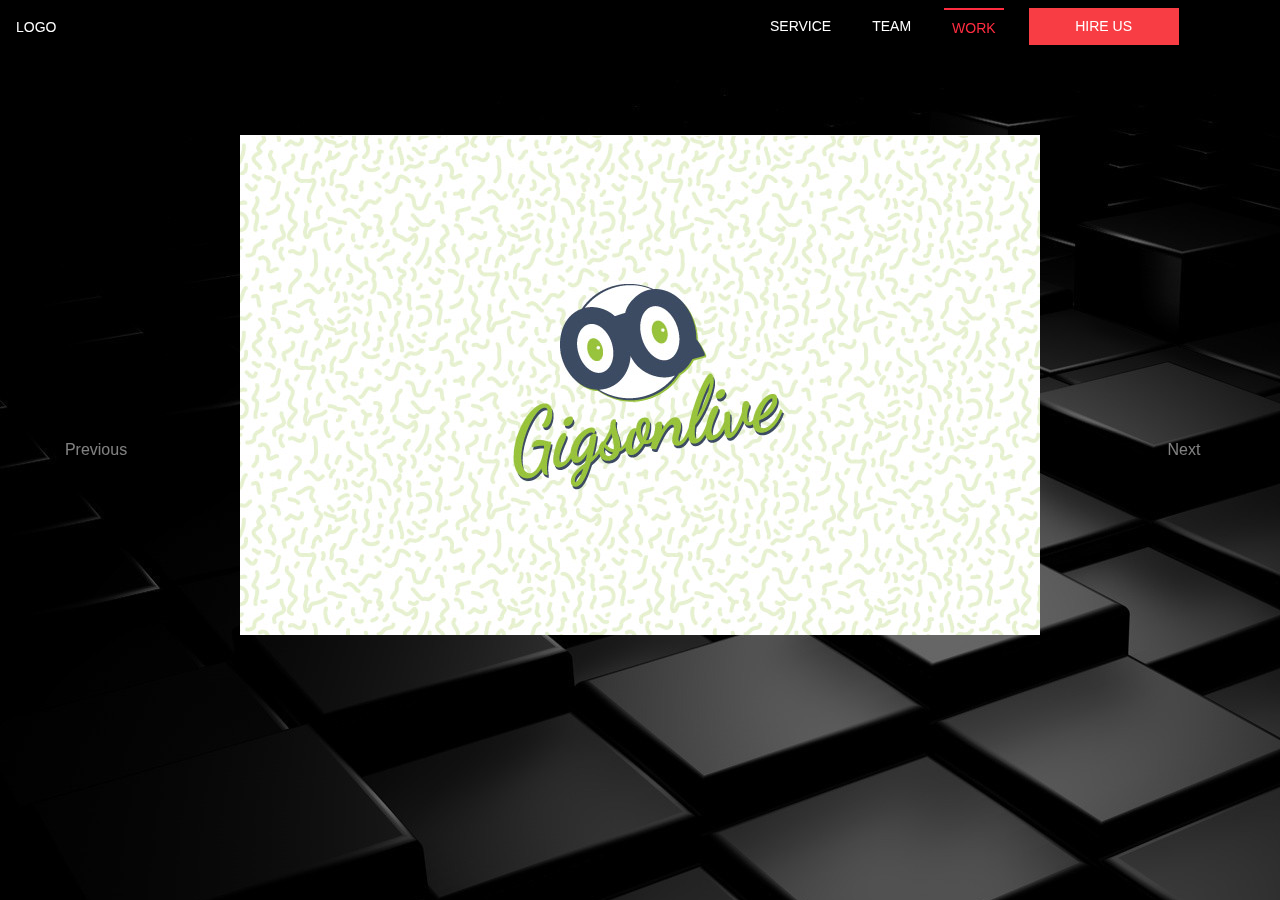
<file: work.html>
<!DOCTYPE html>
<html>
<head>
    <meta charset="utf-8" />
    <meta http-equiv="X-UA-Compatible" content="IE=edge">
    <title>Work</title>
    <meta name="viewport" content="width=device-width, initial-scale=1">
    <script src="https://code.jquery.com/jquery-3.3.1.slim.min.js" integrity="sha384-q8i/X+965DzO0rT7abK41JStQIAqVgRVzpbzo5smXKp4YfRvH+8abtTE1Pi6jizo" crossorigin="anonymous"></script>
<script src="https://cdnjs.cloudflare.com/ajax/libs/popper.js/1.14.7/umd/popper.min.js" integrity="sha384-UO2eT0CpHqdSJQ6hJty5KVphtPhzWj9WO1clHTMGa3JDZwrnQq4sF86dIHNDz0W1" crossorigin="anonymous"></script>
<link rel="stylesheet" href="https://stackpath.bootstrapcdn.com/bootstrap/4.3.1/css/bootstrap.min.css" integrity="sha384-ggOyR0iXCbMQv3Xipma34MD+dH/1fQ784/j6cY/iJTQUOhcWr7x9JvoRxT2MZw1T" crossorigin="anonymous">
<link rel="stylesheet" type="text/css" media="screen" href="style.css" />
<link rel="stylesheet" href="https://use.fontawesome.com/releases/v5.8.1/css/all.css" integrity="sha384-50oBUHEmvpQ+1lW4y57PTFmhCaXp0ML5d60M1M7uH2+nqUivzIebhndOJK28anvf" crossorigin="anonymous">
</head>
<body>

  <nav class="navbar navbar-expand-lg navbar-IndexHtml fixed-top ">
    <a href="index.html">LOGO</a>
      <div class="collapse navbar-collapse" id="navbarNav">
          <ul class="nav navbar-nav ml-auto nav-ul">
              <li class="nav-item active">
              <a class="nav-link" href="service.html">SERVICE </a>
              </li>
              <li class="nav-item">
              <a class="nav-link" href="team.html">TEAM</a>
              </li>
              <li class="nav-item curent">
              <a class="nav-link" href="work.html">WORK</a>
              </li>
              <li class="nav-item">
                      <a id="HireUs-btn"class="nav-link " href="hireUs.html">HIRE US</a>
              </li>
          </ul>
        </div>
      <span id='togle-span' style="font-size:30px;cursor:pointer ; color: rgb(150, 145, 145);" onclick="openNav()">&#9776; </span>
    </nav>

    <div id="myNav" class="overlay">
      <a href="javascript:void(0)" class="closebtn" onclick="closeNav()">&times;</a>
      <div class="overlay-content">
        <a href="service.html">SERVICE</a>
        <a href="team.html">TEAM</a>
        <a href="work.html">WORK</a>
        <a href="hireUs.html">Hire Us</a>
      </div>
    </div>
   
  <div id="carouselExampleControls" class="carousel slide" data-ride="carousel">
      <div class="carousel-inner col-lg-12 col-md-10 col-sm-12 col-xs-10 text-center ">
        <div class="carousel-item active">
         <button class="imgwork"><img class="d-block w-100" src="img/work-1-thumbnail.jpg" alt="First slide"></button> 
        </div>
        <div class="carousel-item">
         <button class="imgwork"> <img class="d-block w-100" src="img/work-2-thumbnail.jpg" alt="Second slide"></button>
        </div>
        <div class="carousel-item">
         <button class="imgwork"><img class="d-block w-100" src="img/work-3-thumbnail.jpg" alt="Third slide"></button> 
        </div>
      </div>
      <button class="carousel-control-prev" href="#carouselExampleControls" role="button" data-slide="prev">
        <span class="previous" aria-hidden="true">Previous</span>
        <span class="sr-only">Previous</span>
      </button>
      <button class="carousel-control-next" href="#carouselExampleControls" role="button" data-slide="next">
        <span class="next" aria-hidden="true">Next</span>
        <span class="sr-only">Next</span>
      </button>
    </div>
  <div class="container-fluid" id="newSlide">
    <div class="row ">
      <div class="col-lg-12">
        <div class="row work-first">
          <div class="col-lg-1"></div>
          <div class="col-lg-6 col-md-6 col-sm-6 col-xs-12 work-head">
              <h4>Finding the Right Form for the Function.</h4>
              <h2><b>Forma Structure</b> </h2>
              <p>Lorem ipsum, dolor sit amet consectetur adipisicing elit. Dolores debitis rem vero eveniet blanditiis officiis. Animi asperiores, nulla perferendis molestiae fugit quae enim soluta, quod vel dolorem laudantium natus. Quidem!</p>
          </div>
        </div>
        <div class="row">
            <div class="col-lg-12 work-img"></div>
        </div>
        <div class="row">
          <div class="col-lg-1 col-md-1 col-sm-1"></div>
          <div class="col-lg-10 col-md-10 col-sm-10 col-xs-12">
            <div class="row my-5">
                <h4>A place to feel celebrated</h4>
            </div>
              <div class="row third-slide-row "> 
                <div class="col-lg-3 col-md-3 col-sm-12 col-xs-12 box-slide-col-work">
                    <div class="box b">
                        <h4><b>Challenge</b></h4>
                        <p class="">Lorem ipsum dolor sit amet consectetur adipisicing elit. Dolorum earum iure odio vel reiciendis nemo maiores neque doloribus tempora fugiat, ex nisi possimus iusto labore consectetur, consequuntur sed corrupti saepe?</p>
                    </div>
                </div>
                <div class="col-lg-3 col-md-3 col-sm-12 col-xs-12 box-slide-col-work">
                    <div class="box b">
                        <h4><b>Insight</b></h4>
                        <p class="">Lorem ipsum dolor sit amet consectetur adipisicing elit. Dolorum earum iure odio vel reiciendis nemo maiores neque doloribus tempora fugiat, ex nisi possimus iusto labore consectetur, consequuntur sed corrupti saepe? </p>
                    </div>
                </div>
                <div class="col-lg-3 col-md-3 col-sm-12 col-xs-12 box-slide-col-work">
                    <div class="box b">
                        <h4><b>Idea</b></h4>
                        <p class="">Lorem ipsum dolor sit amet consectetur adipisicing elit. Dolorum earum iure odio vel reiciendis nemo maiores neque doloribus tempora fugiat, ex nisi possimus iusto labore consectetur, consequuntur sed corrupti saepe?</p>
                    </div>
                </div>
                <div class="col-lg-3 col-md-3 col-sm-12 col-xs-12 box-slide-col-work">
                    <div class="box b"> 
                      <h4><b>Results</b></h4>
                      <p class="">Lorem ipsum dolor sit amet consectetur adipisicing elit. Dolorum earum iure odio vel reiciendis nemo maiores neque doloribus tempora fugiat, ex nisi possimus iusto labore consectetur, consequuntur sed corrupti saepe?</p>
                    </div>
                </div>
              </div>
            </div>
        </div>
        <div class="row see-row">
          <div class="col-lg-12 col-sm-12 text-center">
              <button class='see-btn btn-lg'><a href="#">SEE THE CASE STADY</a></button>
          </div>
        </div>
        <div class="row clocks">
          <div class="col-lg-12">
            <div class="row ">
              <div class="col-lg-12 col-md-12 col-sm-12 col-xs-12 text-center">
                  <img class="logo-clock" src="img/logo-glyph-black-eb012a8d0d.svg" alt="">
              </div>
            </div>
            <div class="row clock-mobile">
              <div class="col-lg-2">
                  <div class="clock">
                    <div class="clock-face">
                      <div class="hand "id="hour-hand1"></div>
                      <div class="hand" id="min-hand1"></div>
                      <div class="hand" id="second-hand1"></div>
                    </div>
                  </div>
                  <h4 class="text-center">New York</h4>
              </div>
              
              <div class="col-lg-2">
                  <div class="clock">
                    <div class="clock-face">
                      <div class="hand " id="hour-hand2"></div>
                      <div class="hand " id="min-hand2"></div>
                      <div class="hand " id="second-hand2"></div>
                    </div>
                  </div>
                  <h4 class="text-center">London</h4>
              </div>
              <div class="col-lg-2">
                  <div class="clock">
                    <div class="clock-face">
                      <div class="hand" id="hour-hand3"></div>
                      <div class="hand"  id="min-hand3"></div>
                      <div class="hand" id="second-hand3"></div>
                    </div>
                  </div>
                  <h4 class="text-center">Toronto</h4>
              </div>
              <div class="col-lg-2">
                  <div class="clock">
                    <div class="clock-face">
                      <div class="hand" id="hour-hand4"></div>
                      <div class="hand" id="min-hand4"></div>
                      <div class="hand" id="second-hand4"></div>
                    </div>
                  </div>
                  <h4 class="text-center">Hong Kong</h4>
              </div>
              <div class="col-lg-2">
                  <div class="clock">
                    <div class="clock-face">
                      <div class="hand" id="hour-hand5"></div>
                      <div class="hand"  id="min-hand5"></div>
                      <div class="hand" id="second-hand5"></div>
                    </div>
                  </div>
                  <h4 class="text-center">Bucharest</h4>
              </div>
              <div class="col-lg-2">
                  <div class="clock">
                    <div class="clock-face">
                      <div class="hand" id="hour-hand6"></div>
                      <div class="hand"  id="min-hand6"></div>
                      <div class="hand " id="second-hand6"></div>
                    </div>
                  </div>
                  <h4 class="text-center">Warsaw</h4>
              </div>

            </div>
          </div>

        </div>
        <div class="row footer team-side-space">
          <div class="col-lg-3">
              <p>&copy; 2019. Localised all rights reserved</p>
          </div>
          <div class="col-lg-9 col-sm-12 text-center footer-links">
            <a href="#">Privacy</a>
            <a href="#">Legal</a>
            <a href="#"><i class="fab fa-linkedin-in" style="font-size:25px"></i></a>
          </div>
        </div>
      </div>
    </div>
  </div>
  <script src="https://code.jquery.com/jquery-3.3.1.slim.min.js" integrity="sha384-q8i/X+965DzO0rT7abK41JStQIAqVgRVzpbzo5smXKp4YfRvH+8abtTE1Pi6jizo" crossorigin="anonymous"></script>
  <script src="https://cdnjs.cloudflare.com/ajax/libs/popper.js/1.14.7/umd/popper.min.js" integrity="sha384-UO2eT0CpHqdSJQ6hJty5KVphtPhzWj9WO1clHTMGa3JDZwrnQq4sF86dIHNDz0W1" crossorigin="anonymous"></script>
  <script src="https://stackpath.bootstrapcdn.com/bootstrap/4.3.1/js/bootstrap.min.js" integrity="sha384-JjSmVgyd0p3pXB1rRibZUAYoIIy6OrQ6VrjIEaFf/nJGzIxFDsf4x0xIM+B07jRM" crossorigin="anonymous"></script>
  <script src="index.js"></script>
  <script src="aos.js"></script>
  <script src="clocks.js"></script>
  <script>
      // togle navigation
        function openNav() {
      document.getElementById("myNav").style.width = "100%";
    }
    
    function closeNav() {
      document.querySelector(".overlay").style.width = "0%";
    }
    </script>
</body>
</html>
</file>
<file: style.css>
/* body {


/* My classes for styling */

.my-5 {margin-top: 7rem !important;}
.my-6 { margin-top: 10rem;}
.my-7 { margin-top:15rem}

body { font-family: 'Josefin Sans', sans-serif;  }
/* navbar osnoven */
nav a { color: white;
font-size: 14px;}
.navbar a:hover {
  color: red;
}

button:focus{outline: 0;}
.navbar { background:rgba(107, 103, 103, 0);}
.nav-ul {margin-right: 5%;}
.nav-ul li {margin-right: 25px;}
#HireUs-btn { 
background: linear-gradient(#F83D44, #F83D44);
color: white;
width: 150px;
text-align: center;
}
#HireUs-btn:hover {background-color:rgba(239, 24, 38, 0.417) }
#logo-img2 { display: none;
width: 150px}
#logo-img  img{width: 150px;}
#logo-img2 img{width: 150px;}

.curent {
  border-top: 2px solid #FF2C40;
}

.curent a {
  color: #FF2C40;
}
/* First slide description  */
.home-page-description { 
color: white;
}
.home-page-description p {
  font-size: 30px; 
}
#meet-the-team-btn {
  background:none;
  color: white;
  font-size: 13px;
  padding: 4% 9%;
}
#meet-the-team-btn:hover { 
  background-color: white;
  color: black;
  transition: 0.5s;
}
#padding-container { 
  padding: 7%;
  margin-top: 40%;
}

/* index first page */
.index-background-container { 
 background: linear-gradient(rgba(22, 26, 27, 0.534),rgb(24, 27, 29)), url('img/bg-home-4de-g-f003213659.jpg');
 background-attachment: fixed;
 height: 90vh;
 background-size: cover;
 background-position: bottom;
 opacity: 0.9;
}
.lap-top-img img{ 
  width: 115%;
  margin-top: 50%;
}
.scrolling-wrapper {
    overflow-x: scroll;
    overflow-y: hidden;
    white-space: nowrap;
}

/* second slide */
.second-slide-row  h2{ 
    font-size: 35px;
    margin-top: 5%;
}   
.second-slide-row  p{ 
    font-size: 17px;
    line-height: 40px;
    margin-top: 5%;
}

#color-red-span { color: red;}
#service-btn { 
  background:#FF2C40;
  color: white;
  padding: 2%;
  width: 150px;
}

/* Third slide */
.third-slide-row {
  font-size: 15px;  
  margin-top: 10%;
}
.title-effects { font-size:20px;}
.box-slide-col-padding { 
  padding:3%;
  border-right: 0.5px solid rgba(155, 149, 149, 0.76);
  border-top: 0.5px solidrgba(155, 149, 149, 0.76);
  height: 500px;
}
/* box effects */

.hover-effect { border-top: 0.5px solid rgba(155, 149, 149, 0.76);}
.hover-effect:hover .hidden-text { display:block;}
.hover-effect:hover { 
  background: black;color: white;
  transition: 0.7s;
  background: linear-gradient(rgba(4, 5, 5, 0.883),rgba(17, 18, 19, 0.931)), url('img/img2.jpg');
}
.hidden-text{ display: none;}
/* Slide four */

.font-size-20px {
line-height: 40px;
margin-top: 10%;
}

.arrow-scroll {
  margin-top: 32vh;
}
.arrow-scroll hr {
  width: 60px;
  position: relative;
  right: 51%;
}
.arrow-scroll  i { font-size: 30px;}
.arrow-scroll  i:hover {color: red;}
#circle { 
  height: 30px;
  position: relative;
  bottom: 10vh;
  right: 10vh;
  border: 1px solid rgba(0, 0, 0, 0.568);
  border-radius: 100%;
  width: 30px;
}
/* ipad css */
.ipad {
  border:1px solid rgba(160, 153, 153, 0.637);
  height: 75vh;
  max-height: 75vh;
  margin-left: 8%;
  text-align: center;
  -webkit-border-radius: 40px;
  -moz-border-radius: 40px;
  border-radius: 40px;
  overflow: hidden;
  -webkit-box-shadow: 10px 10px 5px 0px rgba(199,183,199,1);
  -moz-box-shadow: 10px 10px 5px 0px rgba(199,183,199,1);
  box-shadow: 10px 10px 5px 0px rgba(199,183,199,1);
}

.inner-img  img {
  position: relative;
  width: 95%;
}

.border-top-paragraph {
   border-top:3px solid red ;
  width: 40%;
  position: relative;
  
  left: 40%;
  bottom: 6%;}

/* Slide five */

.numbers { 
font-size: 30px;
color: red;
}
.bg-grey { 
background: rgb(213, 213, 216);
padding:6%;
}

.title-five-slide { 
line-height: 3;
margin-top: 10%;
font-size: 2rem;
}


/* Six slide bg-stairs */

.bg-stairs {
background: linear-gradient(rgba(22, 26, 27, 0.534),rgb(24, 27, 29)), url('img/pexels-photo-1695056.jpeg');
height: 100vh;
background-size: cover;
background-position: bottom;
margin-top: 10vh;
}

#joinUs-btn { 
background:white;
color: rgb(82, 80, 80);
width: 200px;
padding: 1%;
margin-right: 3%;
border:1px solid white;
}

#hireUs-btn {
background:linear-gradient(rgba(248, 51, 61, 0.863),rgb(223, 73, 36));
color: white;
width: 200px;
padding: 1%;
border: none;
}

.title-global-exp h2{
 color: white;
font-size: 50px;
margin-top: 30%;
margin-bottom: 5%;
}
/* navbar Service */

/* Clocks */
.clocks {
    margin: 7% auto;
}

.logo-clock {
    height: 45px;
    text-align: center;
}  

.clock {
    background-image: url('img/clock.jpeg');
    background-position: center;
    background-size: cover;
      
      width: 6rem;
      height: 6rem;
      border-radius:60%;
      margin:25px auto;
      position: relative;
      padding:1rem;
      
    }

    .clock-face {
      position: relative;
      width: 100%;
      height: 100%;
      transform: translateY(-3px); /* account for the height of the clock hands */
    }

    .hand {
      width:50%;
      height:2px;
      background:red;
      position: absolute;
      top:50%;
      transform-origin: 100%;
      transform: rotate(90deg);
      transition: all 0.05s;
      transition-timing-function: cubic-bezier(0.1, 2.7, 0.58, 1);
    }
    #hour-hand1 {
      width: 40%;
      margin-left: 6px;
    }
    #hour-hand2 {
      width: 40%;
      margin-left: 6px;
    }
    #hour-hand3 {
      width: 40%;
      margin-left: 6px;
    }
    #hour-hand4 {
      width: 40%;
      margin-left: 6px;
    }
    #hour-hand5 {
      width: 40%;
      margin-left: 7px;
    }
    #hour-hand6 {
      width: 40%;
      margin-left: 7px;
    }



/* index css */





/* service css  */
#service-body {background-color: gainsboro;}
.service-container {
border-right: 3px solid rgba(105, 100, 100, 0.76);
border-left: 3px solid rgba(128, 119, 119, 0.76);
height: 70vh;;
margin-top: 1%;
background: linear-gradient(90deg, rgba(2,0,36,1) 0%, rgba(9,9,121,1) 0%, rgba(107,168,110,1) 46%, rgba(0,212,255,1) 100%);
-webkit-box-shadow: -15px -1px 37px -3px rgba(0,0,0,0.75);
-moz-box-shadow: -15px -1px 37px -3px rgba(0,0,0,0.75);
box-shadow: -15px -1px 37px -3px rgba(0,0,0,0.75);
padding:2%;
}

.service-ul li { 
margin-bottom: 20%; 
margin-top:5%;

}
.service-ul a {
margin-top: 5rem;
font-size: 2rem;
color: rgb(240, 234, 234);
text-decoration: none;
color: rgb(180, 186, 197);
}

#kaseta { width: 100%;}
#service-lista li { margin-bottom: 5%;}
#service-inner {margin-top: 15%; 
margin-right:3%;}
.cool-link::after {
  content: '';
  display: block;
  width: 0;
  height: 8px;
  background: linear-gradient(90deg, rgba(2,0,36,1) 0%, rgba(9,9,121,1) 0%, rgba(107,168,110,1) 46%, rgba(0,212,255,1) 100%);
  transition: width .3s;
}

.cool-link:hover::after {
  width: 40%;
  transition: width .3s;
}

/* team css */


/* team front page */
.team-side-space {
    margin: 0 5%;
}
.team {
    background: linear-gradient(rgba(0, 0, 0, 0.7),
    rgba(0, 0, 0, 0.7)), url( img/team1.jpg);
    height: 100vh;
    background-position: center;
    background-size: cover;
    color: white;
}

.team-first {
    margin-top: 25vh;
    padding-left: 25%;
    padding-right: 15%;
}

/* team second page */
.team-second {
    margin-top: 10vh;
}

.team-second p {
    color: red;
}

.team-third {
    margin-top: 10vh;
    margin-bottom: 10vh;
}


.team-third-one {
    display: flex;
    flex-direction: column;
    justify-content: center;
    align-items: center;
}

.card button {
    color: red;
    text-decoration: none;
}
.card button:hover {
    color: red;
    text-decoration: none;
}

.card button:focus {
    color: red;
    text-decoration: none;
}

.card button {
  width: 100%;
  display: flex;
  justify-content: space-between;
  flex-direction: row;
  align-items: center;
}

/* .minus {
  display: none !important;
} */

.footer {
    padding: 30px 0;
    border-top: 0.5px solid gray;
}

.footer a {
    color: #FF2C40;
    padding-left: 10%;
}

.footer-links {
  padding-left: 52%;
}

/* work css */

/* carousel  */
#carouselExampleControls {
  background-image: url("img/work-front.jpg");
  position: center;
  height: 100vh;
  padding-top: 15vh;

}

.carousel-inner button {
    border: none;
    outline: none;
    color: transparent;
    padding: 0;
}

.carousel-control-prev {
    width: 15vw; 
    border: none;
    background-color: transparent;
  
    
}

.carousel-control-next {
    width: 15vw;
    border: none;
    background-color: transparent;
}

.carousel-control-next .next {
    color: white;
}

.carousel-control-prev .previous {
    color: white;
}

#newSlide {
    display: none;
}
/* work second page */
.work-head {
    margin-top: 15vh;
}

.work-first {
  background-color: lightgray;
  padding-bottom: 10vh;
}

.work-img {
    background-image: url('img/light-bulbs.jpg');
    height: 90vh;
    background-size: cover;
    background-position: center;
}

.box-slide-col-work {
    border-right: 1px solid gray;
    height: 350px;
}

.box h4 {
    margin-top: 70px;
}

.see-row {
  margin-top: 5vh;
}

.see-btn {
  background-color: gray;
  border: 1px solid black;
  
}

.see-btn a {
  color: black;
  text-decoration: none;
}

/* hire us css */


/* work css */


/* hire us  Page css */
.hire-us {
background: linear-gradient(rgba(22, 26, 27, 0.534),rgb(24, 27, 29)), url('img/world.jpg');
height: 100vh;
background-size: contain;
background-position: bottom;
 }

.hire-us-title h1,h3 {
 color: white;
 margin-bottom: 5%;
}
.hire-us-title   a { color: rgb(202, 97, 97); }


/*  ToGle */
.overlay {
  height: 100%;
  width: 0;
  position: fixed;
  z-index: 1;
  top: 0;
  left: 0;
  background-color: rgb(0,0,0);
  background-color: rgba(0,0,0, 0.9);
  overflow-x: hidden;
  transition: 0.5s;
}

.overlay-content {
  position: relative;
  top: 25%;
  width: 100%;
  text-align: center;
  margin-top: 30px;
}

.overlay a {
  padding: 8px;
  text-decoration: none;
  font-size: 36px;
  color: #b63e3e;
  display: block;
  transition: 0.3s;
}

.overlay a:hover, .overlay a:focus {
  color: #f1f1f1;
}

.overlay .closebtn {
  position: absolute;
  top: 20px;
  right: 45px;
  font-size: 60px;
}

@media screen and (max-height: 450px) {
  .overlay a {font-size: 20px}
  .overlay .closebtn {
  font-size: 40px;
  top: 15px;
  right: 35px;
  }
}
#togle-span {display: none;}



/* Media responsive */
@media screen and (max-width: 786px) {  
  .border-top-paragraph { display: none;}
  #padding-container{margin-top: 60%;}

  #togle-span {display: block;}
  .index-background-container { 
    height: 90vh;
  }
  .bg-grey {
    padding: 1%;
}

.clock-mobile {
  display: none;
}
.team-side-space p {
  display: none;
}
.footer-links {
  padding-left: 0%;
}
#carouselExampleControls {
  padding-top: 25vh;
}
.carousel-control-next {
  display: none;
}

.carousel-control-prev {
  display: none;
}
.carousel-inner {
  margin: 0 auto;
}
.see-row {
  margin-top: 15vh;
}
}
 @media screen and (max-width: 426px) {

  .title-global-exp h2{font-size: 22px;} 
  #kaseta { display: none;}
  #logo-img  img{width: 80px;}
  #logo-img2 img{width: 80px;}
  #joinUs-btn { 
    width: 200px;
    margin-right: 0%;
    margin-bottom: 5%;
  }
  .hire-us { height: 150vh;}
  .home-page-description p {
      font-size: 20px; 
      margin-top: 10%;
  }
  .border-top-paragraph { display: none;}
  .lap-top-img img{ 
  width: 100%;
  margin-top: 47%;
  }
  .arrow-scroll {
    display: none;
  }
  .ipad {
  margin-left: 0%;
  height:45vh;
  margin-bottom: 2%;
  margin-top: 60%;}

  .second-slide-row h2 { 
    font-size: 20px;
    margin-bottom: 10%;
  }
  #HireUs-btn { 
    margin-left: 33%;
    color: white;
    width: 99px;
  }
  .service-container { height: 105vh;}
  .service-ul a { font-size: 20px;}
  .service-ul li { margin-bottom: 5%;}
  #padding-container{margin-top: 230%;}
  .title-effects { font-size:15px;}
  .title-five-slide  { font-size:20px;}
  .title-effects { font-size:15px;}
.title-five-slide  { font-size:20px;}

.clock-mobile {
  display: none;
}

.team {
  height: 105vh;
}
.team-side-space p {
  display: none;
}
.footer-links {
  padding-left: 0%;
}
.bg-stairs {
  height: 50vh;
}

.team-first {
  margin-top: 15vh;
  padding-left: 5%;
  padding-right: 5%;
}

#carouselExampleControls {
  padding-top: 35vh;
}
.carousel-control-next {
  display: none;
}

.carousel-control-prev {
  display: none;
}

.hire-us-mobile {
  border-bottom: 1px solid white;
  padding-bottom: 5vh;
  padding-top: 5vh;
}
.index-mobile {
  display: none;
}
.hover-effect:hover .hidden-text { display:none;}
.hover-effect:hover {
 background: black;color: white;
}
.box-slide-col-padding {
 height: 150px;
}
.ipad {
  margin-top: 0%;
}

.box h4 {
  margin-top: 7px;
}
.box-slide-col-work {
  height: 150px;
}
}
</file>
